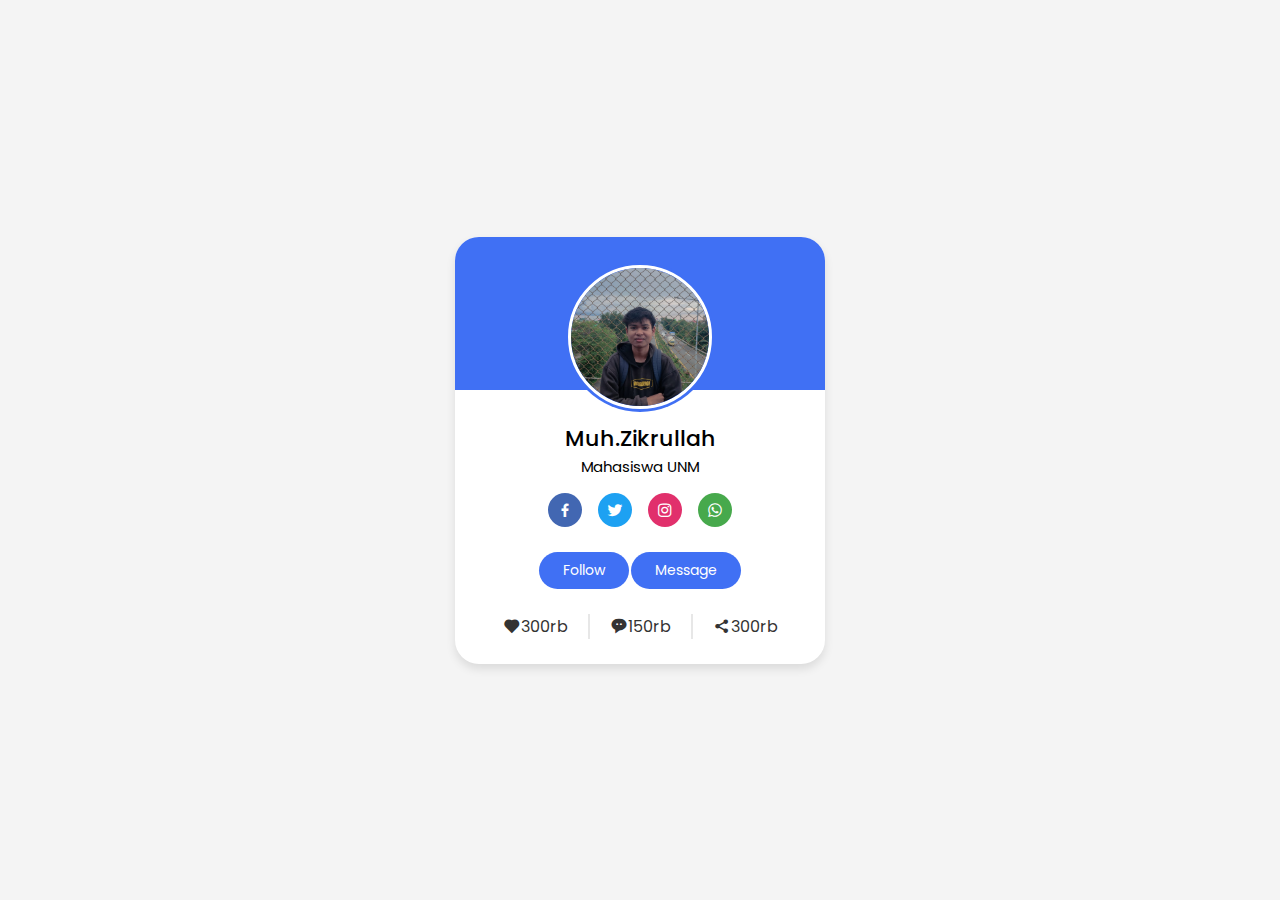
<file: coba lagi/index.html>
<!DOCTYPE html>
<html lang="en">
<head>
    <meta charset="UTF-8">
    <meta http-equiv="X-UA-Compatible" content="IE=edge">
    <meta name="viewport" content="width=device-width, initial-scale=1.0">
    <title>Profile Card UI Design</title>

    <!-- CSS-->
    <link rel="stylesheet" href="style.css">

    <!-- Boxicons CSS-->
    <link href='https://unpkg.com/boxicons@2.1.4/css/boxicons.min.css' rel='stylesheet'>
</head>
<body>
    <div class="profile-card">
        <div class="image">
            <img src="ikkung.jpg" alt="" class="ikkung-img" />
        </div>

        <div class="text-data">
            <span class="name">Muh.Zikrullah</span>
            <span class="job">Mahasiswa UNM</span>
        </div>

        <div class="media-buttons">
            <a href="#" style="background: #4267b2 ;" class="link">
                <i class='bx bxl-facebook'></i>
            </a>
            <a href="#" style="background: #1da1f2;" class="link">
                <i class='bx bxl-twitter' ></i>
            </a>
            <a href="#" style="background: #e1306c;" class="link">
                <i class='bx bxl-instagram' ></i>
            </a>
            <a href="#" style="background: #1b9421ce;" class="link">
                <i class='bx bxl-whatsapp' ></i>
            </a>
        </div>

        <div class="buttons">
            <button class="button">Follow</button>
            <button class="button">Message</button>
        </div>

        <div class="analytics">
            <div class="data">
                <i class='bx bxs-heart' ></i>
                <span class="number">300rb</span>
            </div>
                <div class="data">
                    <i class='bx bxs-message-rounded-dots' ></i>
                    <span class="number">150rb</span>
            </div>
            <div class="data">
                <i class='bx bxs-share-alt' ></i>
                <span class="number">300rb</span>
    </div>
</body>
</html>
</file>
<file: coba lagi/style.css>
/* Google Fonts - poppins */
@import url('https://fonts.googleapis.com/css2?family=Poppins:wght@300&display=swap');

*{
    margin: 0;
    padding: 0;
    box-sizing: border-box;
    font-family: 'Poppins', sans-serif;
}
body{
    height: 100vh;
    display: flex;
    align-items: center;
    justify-content: center;
    background-color: #f4f4f4;
}
.profile-card{
    display: flex;
    flex-direction: column;
    align-items: center;
    max-width: 370px;
    width: 100%;
    background: #fff;
    border-radius: 24px;
    padding: 25px;
    box-shadow: 0 5px 10px rgba(0, 0, 0, 0.1);
    position: relative;
}
.profile-card::before{
    content: '';
    position: absolute;
    top: 0;
    left: 0;
    height: 36%;
    width: 100%;
    border-radius: 24px 24px 0 0;
    background-color: #4070f4;

}
.image{
    position: relative;
    height: 150px;
    width: 150px;
    border-radius: 50%;
    background-color: #4070f4;
    padding: 3px;
    margin-bottom: 10px;
}
.image .ikkung-img{
    height: 100%;
    width: 100%;
    object-fit: cover;
    border-radius: 50%;
    border: 3px solid #fff;
    color: #333;

}
.profile-card .text-data{
    display: flex;
    flex-direction: column;
    align-items: center;
}
.text-data .name{
    font-size: 22px;
    font-weight: 500;
}
.text-data .job{
    font-size: 15px;
    font-weight: 400;
}
.profile-card .media-buttons{
    display: flex;
    align-items: center;
    margin-top: 15px;
}
.media-buttons .link{
    display: flex;
    align-items: center;
    justify-content: center;
    color: #fff;
    font-size: 18px;
    height: 34px;
    width: 34px;
    border-radius: 50%;
    margin: 0 8px;
    background-color: #4070f4;
    text-decoration: none;
}
.profile-card .buttons{
    display: flex;
    align-items: center;
    margin-top: 25px;
}
.buttons .button{
    color: #fff;
    font-size: 14px;
    font-weight: 400;
    border: none;
    border-radius: 24px;
    margin: 0 1px;
    padding: 8px 24px;
    background-color: #4070f4;
    cursor: pointer;
    transition: all 0.3s ease;
}
.buttons .button:hover{
    background-color: #0e4bf1;
}
.profile-card .analytics{
    display: flex;
    align-items: center;
    margin-top: 25px;
}
.analytics .data{
    display: flex;
    align-items: center;
    color: #333;
    padding: 0 20px;
    border-right: 2px solid #e7e7e7;
}
.data i{
    font-size: 18px;
}
.data:last-child{
    border-right: none;
}
</file>
